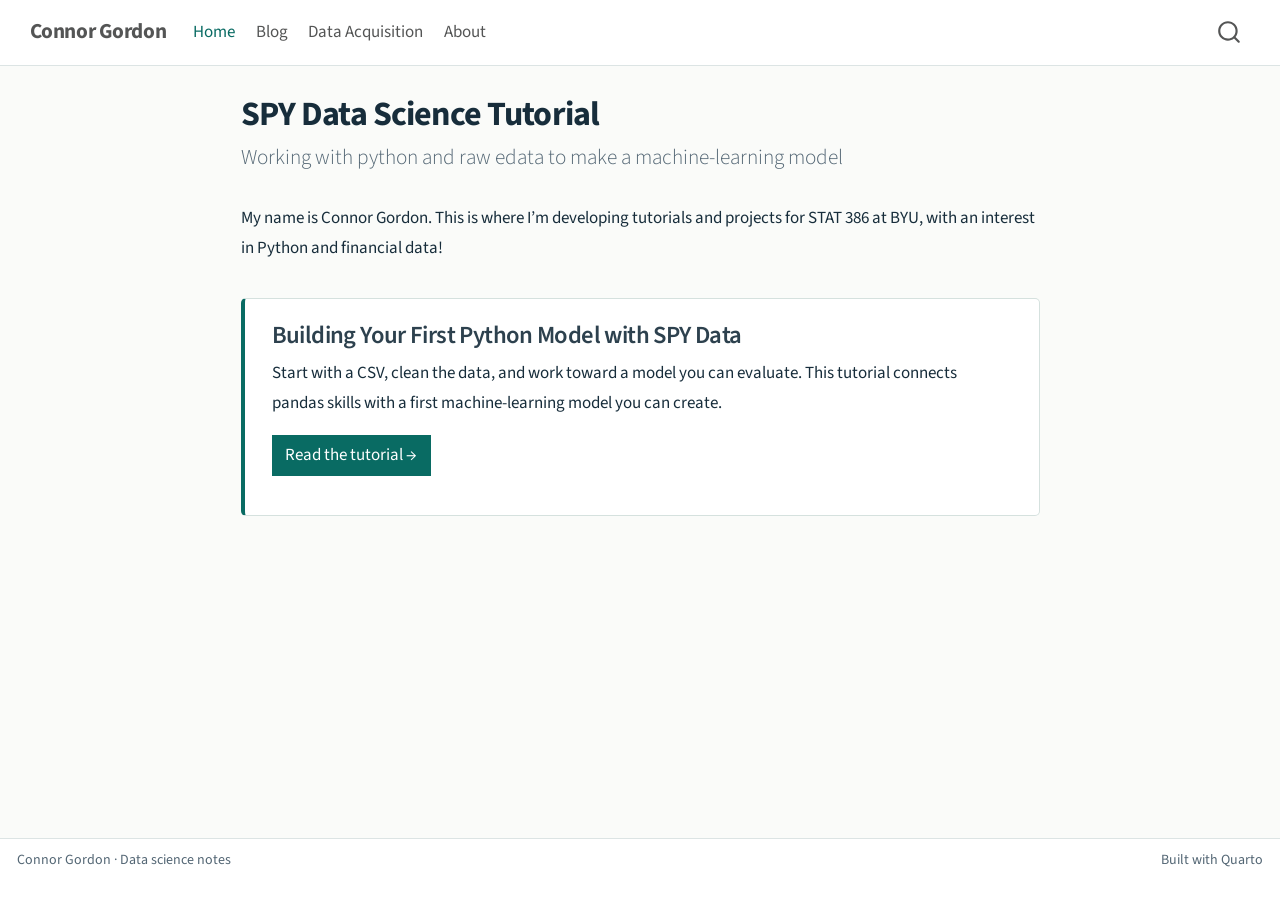
<file: docs/index.html>
<!DOCTYPE html>
<html xmlns="http://www.w3.org/1999/xhtml" lang="en" xml:lang="en"><head>

<meta charset="utf-8">
<meta name="generator" content="quarto-1.10.18">

<meta name="viewport" content="width=device-width, initial-scale=1.0, user-scalable=yes">


<title>SPY Data Science Tutorial – Connor Gordon</title>
<style>
/* Default styles provided by pandoc.
** See https://pandoc.org/MANUAL.html#variables-for-html for config info.
*/
span.smallcaps{font-variant: small-caps;}
div.columns{display: flex; gap: 1.5em;}
div.column{flex: auto;}
@media screen {
div.columns{gap: min(4vw, 1.5em);}
div.column{overflow-x: auto;}
}
div.hanging-indent{margin-left: 1.5em; text-indent: -1.5em;}
ul.task-list{list-style: none;}
ul.task-list li input[type="checkbox"] {
  width: 0.8em;
  margin: 0 0.8em 0.2em -1em; /* quarto-specific, see https://github.com/quarto-dev/quarto-cli/issues/4556 */ 
  vertical-align: middle;
}
</style>


<script src="site_libs/quarto-nav/quarto-nav.js"></script>
<script src="site_libs/quarto-nav/headroom.min.js"></script>
<script src="site_libs/clipboard/clipboard.min.js"></script>
<script src="site_libs/quarto-search/autocomplete.umd.js"></script>
<script src="site_libs/quarto-search/fuse.min.js"></script>
<script src="site_libs/quarto-search/quarto-search.js"></script>
<meta name="quarto:offset" content="./">
<script src="site_libs/quarto-html/quarto.js" type="module"></script>
<script src="site_libs/quarto-html/tabsets/tabsets.js" type="module"></script>
<script src="site_libs/quarto-html/popper.min.js"></script>
<script src="site_libs/quarto-html/tippy.umd.min.js"></script>
<script src="site_libs/quarto-html/anchor.min.js"></script>
<link href="site_libs/quarto-html/tippy.css" rel="stylesheet">
<link href="site_libs/quarto-html/quarto-syntax-highlighting-bb62276ab45c84d9efd712f51ff97b5a.css" rel="stylesheet" id="quarto-text-highlighting-styles">
<script src="site_libs/bootstrap/bootstrap.min.js"></script>
<link href="site_libs/bootstrap/bootstrap-icons.css" rel="stylesheet">
<link href="site_libs/bootstrap/bootstrap-09fef243f5e36adec4033a4539b6f025.min.css" rel="stylesheet" append-hash="true" id="quarto-bootstrap" data-mode="light">
<script id="quarto-search-options" type="application/json">{
  "location": "navbar",
  "copy-button": false,
  "collapse-after": 3,
  "panel-placement": "end",
  "type": "overlay",
  "limit": 50,
  "keyboard-shortcut": [
    "f",
    "/",
    "s"
  ],
  "show-item-context": false,
  "language": {
    "search-no-results-text": "No results",
    "search-matching-documents-text": "matching documents",
    "search-copy-link-title": "Copy link to search",
    "search-hide-matches-text": "Hide additional matches",
    "search-more-match-text": "more match in this document",
    "search-more-matches-text": "more matches in this document",
    "search-clear-button-title": "Clear",
    "search-text-placeholder": "",
    "search-detached-cancel-button-title": "Cancel",
    "search-submit-button-title": "Submit",
    "search-label": "Search"
  }
}</script>


<link rel="stylesheet" href="styles.css">
</head>

<body class="nav-fixed fullcontent quarto-light">

<div id="quarto-search-results"></div>
  <header id="quarto-header" class="headroom fixed-top">
    <nav class="navbar navbar-expand-lg " data-bs-theme="dark">
      <div class="navbar-container container-fluid">
      <div class="navbar-brand-container mx-auto">
    <a class="navbar-brand" href="./index.html">
    <span class="navbar-title">Connor Gordon</span>
    </a>
  </div>
            <div id="quarto-search" class="" title="Search"></div>
          <button class="navbar-toggler" type="button" data-bs-toggle="collapse" data-bs-target="#navbarCollapse" aria-controls="navbarCollapse" role="menu" aria-expanded="false" aria-label="Toggle navigation" onclick="if (window.quartoToggleHeadroom) { window.quartoToggleHeadroom(); }">
  <span class="navbar-toggler-icon"></span>
</button>
          <div class="collapse navbar-collapse" id="navbarCollapse">
            <ul class="navbar-nav navbar-nav-scroll me-auto">
  <li class="nav-item">
    <a class="nav-link active" href="./index.html" aria-current="page"> 
<span class="menu-text">Home</span></a>
  </li>  
  <li class="nav-item">
    <a class="nav-link" href="./blog.html"> 
<span class="menu-text">Blog</span></a>
  </li>  
  <li class="nav-item">
    <a class="nav-link" href="./data-acquisition.html">
<span class="menu-text">Data Acquisition</span></a>
  </li>
  <li class="nav-item">
    <a class="nav-link" href="./about.html"> 
<span class="menu-text">About</span></a>
  </li>  
</ul>
          </div> <!-- /navcollapse -->
            <div class="quarto-navbar-tools">
</div>
      </div> <!-- /container-fluid -->
    </nav>
</header>
<!-- content -->
<div id="quarto-content" class="quarto-container page-columns page-rows-contents page-layout-article page-navbar">
<!-- sidebar -->
<!-- margin-sidebar -->
    
<!-- main -->
<main class="content" id="quarto-document-content">

<header id="title-block-header" class="quarto-title-block default">
<div class="quarto-title">
<h1 class="title">SPY Data Science Tutorial</h1>
<p class="subtitle lead">Working with python and raw edata to make a machine-learning model</p>
</div>



<div class="quarto-title-meta">

    
  
    
  </div>
  


</header>


<p>My name is Connor Gordon. This is where I’m developing tutorials and projects for STAT 386 at BYU, with an interest in Python and financial data!</p>
<section id="building-your-first-python-model-with-spy-data" class="level3 tutorial-card">
<h3 class="anchored" data-anchor-id="building-your-first-python-model-with-spy-data">Building Your First Python Model with SPY Data</h3>
<p>Start with a CSV, clean the data, and work toward a model you can evaluate. This tutorial connects pandas skills with a first machine-learning model you can create.</p>
<p><a href="./blog.html" class="btn btn-primary">Read the tutorial →</a></p>
</section>



</main> <!-- /main -->
<script id="quarto-html-after-body" type="application/javascript">
  window.document.addEventListener("DOMContentLoaded", function (event) {
    const icon = "";
    const anchorJS = new window.AnchorJS();
    anchorJS.options = {
      placement: 'right',
      icon: icon
    };
    anchorJS.add('.anchored');
    const isCodeAnnotation = (el) => {
      for (const clz of el.classList) {
        if (clz.startsWith('code-annotation-')) {                     
          return true;
        }
      }
      return false;
    }
    const onCopySuccess = function(e) {
      // button target
      const button = e.trigger;
      // don't keep focus
      button.blur();
      // flash "checked"
      button.classList.add('code-copy-button-checked');
      var currentTitle = button.getAttribute("title");
      button.setAttribute("title", "Copied!");
      let tooltip;
      if (window.bootstrap) {
        button.setAttribute("data-bs-toggle", "tooltip");
        button.setAttribute("data-bs-placement", "left");
        button.setAttribute("data-bs-title", "Copied!");
        tooltip = new bootstrap.Tooltip(button, 
          { trigger: "manual", 
            customClass: "code-copy-button-tooltip",
            offset: [0, -8]});
        tooltip.show();    
      }
      setTimeout(function() {
        if (tooltip) {
          tooltip.hide();
          button.removeAttribute("data-bs-title");
          button.removeAttribute("data-bs-toggle");
          button.removeAttribute("data-bs-placement");
        }
        button.setAttribute("title", currentTitle);
        button.classList.remove('code-copy-button-checked');
      }, 1000);
      // clear code selection
      e.clearSelection();
    }
    const getTextToCopy = function(trigger) {
      const outerScaffold = trigger.parentElement.cloneNode(true);
      const codeEl = outerScaffold.querySelector('code');
      for (const childEl of codeEl.children) {
        if (isCodeAnnotation(childEl)) {
          childEl.remove();
        }
      }
      return codeEl.innerText;
    }
    const clipboard = new window.ClipboardJS('.code-copy-button:not([data-in-quarto-modal])', {
      text: getTextToCopy
    });
    clipboard.on('success', onCopySuccess);
    if (window.document.getElementById('quarto-embedded-source-code-modal')) {
      const clipboardModal = new window.ClipboardJS('.code-copy-button[data-in-quarto-modal]', {
        text: getTextToCopy,
        container: window.document.getElementById('quarto-embedded-source-code-modal')
      });
      clipboardModal.on('success', onCopySuccess);
    }
      var localhostRegex = new RegExp(/^(?:http|https):\/\/localhost\:?[0-9]*\//);
      var mailtoRegex = new RegExp(/^mailto:/);
        var filterRegex = new RegExp('/' + window.location.host + '/');
      var isInternal = (href) => {
          return filterRegex.test(href) || localhostRegex.test(href) || mailtoRegex.test(href);
      }
      // Inspect non-navigation links and adorn them if external
     var links = window.document.querySelectorAll('a[href]:not(.nav-link):not(.navbar-brand):not(.toc-action):not(.sidebar-link):not(.sidebar-item-toggle):not(.pagination-link):not(.no-external):not([aria-hidden]):not(.dropdown-item):not(.quarto-navigation-tool):not(.about-link)');
      for (var i=0; i<links.length; i++) {
        const link = links[i];
        if (!isInternal(link.href)) {
          // undo the damage that might have been done by quarto-nav.js in the case of
          // links that we want to consider external
          if (link.dataset.originalHref !== undefined) {
            link.href = link.dataset.originalHref;
          }
        }
      }
    function tippyHover(el, contentFn, onTriggerFn, onUntriggerFn) {
      const config = {
        allowHTML: true,
        maxWidth: 500,
        delay: 100,
        arrow: false,
        appendTo: function(el) {
            return el.parentElement;
        },
        interactive: true,
        interactiveBorder: 10,
        theme: 'quarto',
        placement: 'bottom-start',
      };
      if (contentFn) {
        config.content = contentFn;
      }
      if (onTriggerFn) {
        config.onTrigger = onTriggerFn;
      }
      if (onUntriggerFn) {
        config.onUntrigger = onUntriggerFn;
      }
      window.tippy(el, config); 
    }
    const noterefs = window.document.querySelectorAll('a[role="doc-noteref"]');
    for (var i=0; i<noterefs.length; i++) {
      const ref = noterefs[i];
      tippyHover(ref, function() {
        // use id or data attribute instead here
        let href = ref.getAttribute('data-footnote-href') || ref.getAttribute('href');
        try { href = new URL(href).hash; } catch {}
        const id = href.replace(/^#\/?/, "");
        const note = window.document.getElementById(id);
        if (note) {
          return note.innerHTML;
        } else {
          return "";
        }
      });
    }
    const xrefs = window.document.querySelectorAll('a.quarto-xref');
    const processXRef = (id, note) => {
      // Strip column container classes
      const stripColumnClz = (el) => {
        el.classList.remove("page-full", "page-columns");
        if (el.children) {
          for (const child of el.children) {
            stripColumnClz(child);
          }
        }
      }
      stripColumnClz(note)
      if (id === null || id.startsWith('sec-')) {
        // Special case sections, only their first couple elements
        const container = document.createElement("div");
        if (note.children && note.children.length > 2) {
          container.appendChild(note.children[0].cloneNode(true));
          for (let i = 1; i < note.children.length; i++) {
            const child = note.children[i];
            if (child.tagName === "P" && child.innerText === "") {
              continue;
            } else {
              container.appendChild(child.cloneNode(true));
              break;
            }
          }
          if (window.Quarto?.typesetMath) {
            window.Quarto.typesetMath(container);
          }
          return container.innerHTML
        } else {
          if (window.Quarto?.typesetMath) {
            window.Quarto.typesetMath(note);
          }
          return note.innerHTML;
        }
      } else {
        // Remove any anchor links if they are present
        const anchorLink = note.querySelector('a.anchorjs-link');
        if (anchorLink) {
          anchorLink.remove();
        }
        if (window.Quarto?.typesetMath) {
          window.Quarto.typesetMath(note);
        }
        if (note.classList.contains("callout")) {
          return note.outerHTML;
        } else {
          return note.innerHTML;
        }
      }
    }
    for (var i=0; i<xrefs.length; i++) {
      const xref = xrefs[i];
      tippyHover(xref, undefined, function(instance) {
        instance.disable();
        let url = xref.getAttribute('href');
        let hash = undefined; 
        if (url.startsWith('#')) {
          hash = url;
        } else {
          try { hash = new URL(url).hash; } catch {}
        }
        if (hash) {
          const id = hash.replace(/^#\/?/, "");
          const note = window.document.getElementById(id);
          if (note !== null) {
            try {
              const html = processXRef(id, note.cloneNode(true));
              instance.setContent(html);
            } finally {
              instance.enable();
              instance.show();
            }
          } else {
            // See if we can fetch this
            fetch(url.split('#')[0])
            .then(res => res.text())
            .then(html => {
              const parser = new DOMParser();
              const htmlDoc = parser.parseFromString(html, "text/html");
              const note = htmlDoc.getElementById(id);
              if (note !== null) {
                const html = processXRef(id, note);
                instance.setContent(html);
              } 
            }).finally(() => {
              instance.enable();
              instance.show();
            });
          }
        } else {
          // See if we can fetch a full url (with no hash to target)
          // This is a special case and we should probably do some content thinning / targeting
          fetch(url)
          .then(res => res.text())
          .then(html => {
            const parser = new DOMParser();
            const htmlDoc = parser.parseFromString(html, "text/html");
            const note = htmlDoc.querySelector('main.content');
            if (note !== null) {
              // This should only happen for chapter cross references
              // (since there is no id in the URL)
              // remove the first header
              if (note.children.length > 0 && note.children[0].tagName === "HEADER") {
                note.children[0].remove();
              }
              const html = processXRef(null, note);
              instance.setContent(html);
            } 
          }).finally(() => {
            instance.enable();
            instance.show();
          });
        }
      }, function(instance) {
      });
    }
        let selectedAnnoteEl;
        const selectorForAnnotation = ( cell, annotation) => {
          let cellAttr = 'data-code-cell="' + cell + '"';
          let lineAttr = 'data-code-annotation="' +  annotation + '"';
          const selector = 'span[' + cellAttr + '][' + lineAttr + ']';
          return selector;
        }
        const selectCodeLines = (annoteEl) => {
          const doc = window.document;
          const targetCell = annoteEl.getAttribute("data-target-cell");
          const targetAnnotation = annoteEl.getAttribute("data-target-annotation");
          const annoteSpan = window.document.querySelector(selectorForAnnotation(targetCell, targetAnnotation));
          const lines = annoteSpan.getAttribute("data-code-lines").split(",");
          const lineIds = lines.map((line) => {
            return targetCell + "-" + line;
          })
          let top = null;
          let height = null;
          let parent = null;
          if (lineIds.length > 0) {
              //compute the position of the single el (top and bottom and make a div)
              const el = window.document.getElementById(lineIds[0]);
              top = el.offsetTop;
              height = el.offsetHeight;
              parent = el.parentElement.parentElement;
            if (lineIds.length > 1) {
              const lastEl = window.document.getElementById(lineIds[lineIds.length - 1]);
              const bottom = lastEl.offsetTop + lastEl.offsetHeight;
              height = bottom - top;
            }
            if (top !== null && height !== null && parent !== null) {
              // cook up a div (if necessary) and position it 
              let div = window.document.getElementById("code-annotation-line-highlight");
              if (div === null) {
                div = window.document.createElement("div");
                div.setAttribute("id", "code-annotation-line-highlight");
                div.style.position = 'absolute';
                parent.appendChild(div);
              }
              div.style.top = top - 2 + "px";
              div.style.height = height + 4 + "px";
              div.style.left = 0;
              let gutterDiv = window.document.getElementById("code-annotation-line-highlight-gutter");
              if (gutterDiv === null) {
                gutterDiv = window.document.createElement("div");
                gutterDiv.setAttribute("id", "code-annotation-line-highlight-gutter");
                gutterDiv.style.position = 'absolute';
                const codeCell = window.document.getElementById(targetCell);
                const gutter = codeCell.querySelector('.code-annotation-gutter');
                gutter.appendChild(gutterDiv);
              }
              gutterDiv.style.top = top - 2 + "px";
              gutterDiv.style.height = height + 4 + "px";
            }
            selectedAnnoteEl = annoteEl;
          }
        };
        const unselectCodeLines = () => {
          const elementsIds = ["code-annotation-line-highlight", "code-annotation-line-highlight-gutter"];
          elementsIds.forEach((elId) => {
            const div = window.document.getElementById(elId);
            if (div) {
              div.remove();
            }
          });
          selectedAnnoteEl = undefined;
        };
          // Handle positioning of the toggle
      window.addEventListener(
        "resize",
        throttle(() => {
          elRect = undefined;
          if (selectedAnnoteEl) {
            selectCodeLines(selectedAnnoteEl);
          }
        }, 10)
      );
      function throttle(fn, ms) {
      let throttle = false;
      let timer;
        return (...args) => {
          if(!throttle) { // first call gets through
              fn.apply(this, args);
              throttle = true;
          } else { // all the others get throttled
              if(timer) clearTimeout(timer); // cancel #2
              timer = setTimeout(() => {
                fn.apply(this, args);
                timer = throttle = false;
              }, ms);
          }
        };
      }
        // Attach click handler to the DT
        const annoteDls = window.document.querySelectorAll('dt[data-target-cell]');
        for (const annoteDlNode of annoteDls) {
          annoteDlNode.addEventListener('click', (event) => {
            const clickedEl = event.target;
            if (clickedEl !== selectedAnnoteEl) {
              unselectCodeLines();
              const activeEl = window.document.querySelector('dt[data-target-cell].code-annotation-active');
              if (activeEl) {
                activeEl.classList.remove('code-annotation-active');
              }
              selectCodeLines(clickedEl);
              clickedEl.classList.add('code-annotation-active');
            } else {
              // Unselect the line
              unselectCodeLines();
              clickedEl.classList.remove('code-annotation-active');
            }
          });
        }
    const findCites = (el) => {
      const parentEl = el.parentElement;
      if (parentEl) {
        const cites = parentEl.dataset.cites;
        if (cites) {
          return {
            el,
            cites: cites.split(' ')
          };
        } else {
          return findCites(el.parentElement)
        }
      } else {
        return undefined;
      }
    };
    var bibliorefs = window.document.querySelectorAll('a[role="doc-biblioref"]');
    for (var i=0; i<bibliorefs.length; i++) {
      const ref = bibliorefs[i];
      const citeInfo = findCites(ref);
      if (citeInfo) {
        tippyHover(citeInfo.el, function() {
          var popup = window.document.createElement('div');
          citeInfo.cites.forEach(function(cite) {
            var citeDiv = window.document.createElement('div');
            citeDiv.classList.add('hanging-indent');
            citeDiv.classList.add('csl-entry');
            var biblioDiv = window.document.getElementById('ref-' + cite);
            if (biblioDiv) {
              citeDiv.innerHTML = biblioDiv.innerHTML;
            }
            popup.appendChild(citeDiv);
          });
          return popup.innerHTML;
        });
      }
    }
  });
  </script>
</div> <!-- /content -->
<footer class="footer">
  <div class="nav-footer">
    <div class="nav-footer-left">
<p>Connor Gordon · Data science notes</p>
</div>   
    <div class="nav-footer-center">
      &nbsp;
    </div>
    <div class="nav-footer-right">
<p>Built with Quarto</p>
</div>
  </div>
</footer>




</body></html>
</file>
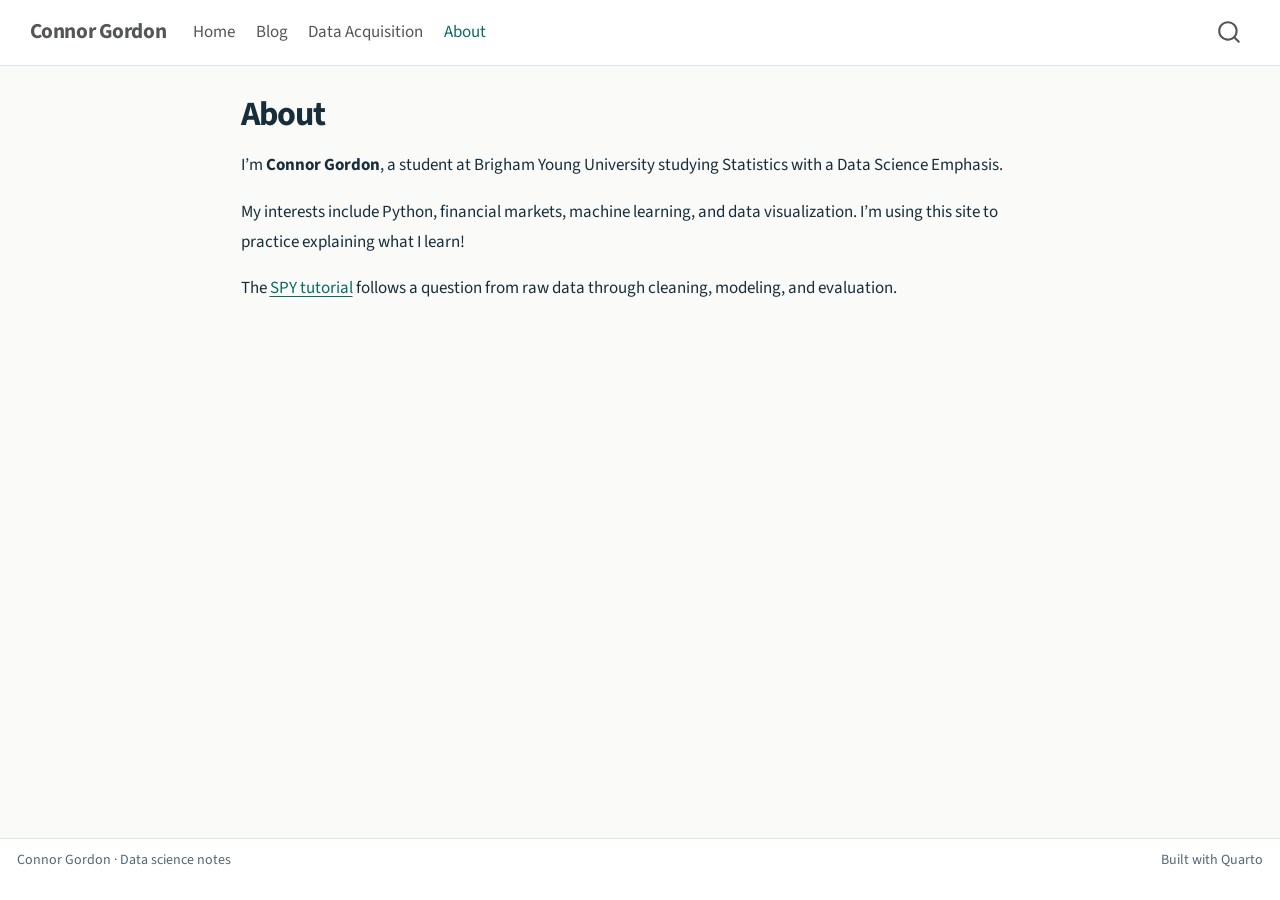
<file: docs/about.html>
<!DOCTYPE html>
<html xmlns="http://www.w3.org/1999/xhtml" lang="en" xml:lang="en"><head>

<meta charset="utf-8">
<meta name="generator" content="quarto-1.10.18">

<meta name="viewport" content="width=device-width, initial-scale=1.0, user-scalable=yes">


<title>About – Connor Gordon</title>
<style>
/* Default styles provided by pandoc.
** See https://pandoc.org/MANUAL.html#variables-for-html for config info.
*/
span.smallcaps{font-variant: small-caps;}
div.columns{display: flex; gap: 1.5em;}
div.column{flex: auto;}
@media screen {
div.columns{gap: min(4vw, 1.5em);}
div.column{overflow-x: auto;}
}
div.hanging-indent{margin-left: 1.5em; text-indent: -1.5em;}
ul.task-list{list-style: none;}
ul.task-list li input[type="checkbox"] {
  width: 0.8em;
  margin: 0 0.8em 0.2em -1em; /* quarto-specific, see https://github.com/quarto-dev/quarto-cli/issues/4556 */ 
  vertical-align: middle;
}
</style>


<script src="site_libs/quarto-nav/quarto-nav.js"></script>
<script src="site_libs/quarto-nav/headroom.min.js"></script>
<script src="site_libs/clipboard/clipboard.min.js"></script>
<script src="site_libs/quarto-search/autocomplete.umd.js"></script>
<script src="site_libs/quarto-search/fuse.min.js"></script>
<script src="site_libs/quarto-search/quarto-search.js"></script>
<meta name="quarto:offset" content="./">
<script src="site_libs/quarto-html/quarto.js" type="module"></script>
<script src="site_libs/quarto-html/tabsets/tabsets.js" type="module"></script>
<script src="site_libs/quarto-html/popper.min.js"></script>
<script src="site_libs/quarto-html/tippy.umd.min.js"></script>
<script src="site_libs/quarto-html/anchor.min.js"></script>
<link href="site_libs/quarto-html/tippy.css" rel="stylesheet">
<link href="site_libs/quarto-html/quarto-syntax-highlighting-bb62276ab45c84d9efd712f51ff97b5a.css" rel="stylesheet" id="quarto-text-highlighting-styles">
<script src="site_libs/bootstrap/bootstrap.min.js"></script>
<link href="site_libs/bootstrap/bootstrap-icons.css" rel="stylesheet">
<link href="site_libs/bootstrap/bootstrap-09fef243f5e36adec4033a4539b6f025.min.css" rel="stylesheet" append-hash="true" id="quarto-bootstrap" data-mode="light">
<script id="quarto-search-options" type="application/json">{
  "location": "navbar",
  "copy-button": false,
  "collapse-after": 3,
  "panel-placement": "end",
  "type": "overlay",
  "limit": 50,
  "keyboard-shortcut": [
    "f",
    "/",
    "s"
  ],
  "show-item-context": false,
  "language": {
    "search-no-results-text": "No results",
    "search-matching-documents-text": "matching documents",
    "search-copy-link-title": "Copy link to search",
    "search-hide-matches-text": "Hide additional matches",
    "search-more-match-text": "more match in this document",
    "search-more-matches-text": "more matches in this document",
    "search-clear-button-title": "Clear",
    "search-text-placeholder": "",
    "search-detached-cancel-button-title": "Cancel",
    "search-submit-button-title": "Submit",
    "search-label": "Search"
  }
}</script>


<link rel="stylesheet" href="styles.css">
</head>

<body class="nav-fixed fullcontent quarto-light">

<div id="quarto-search-results"></div>
  <header id="quarto-header" class="headroom fixed-top">
    <nav class="navbar navbar-expand-lg " data-bs-theme="dark">
      <div class="navbar-container container-fluid">
      <div class="navbar-brand-container mx-auto">
    <a class="navbar-brand" href="./index.html">
    <span class="navbar-title">Connor Gordon</span>
    </a>
  </div>
            <div id="quarto-search" class="" title="Search"></div>
          <button class="navbar-toggler" type="button" data-bs-toggle="collapse" data-bs-target="#navbarCollapse" aria-controls="navbarCollapse" role="menu" aria-expanded="false" aria-label="Toggle navigation" onclick="if (window.quartoToggleHeadroom) { window.quartoToggleHeadroom(); }">
  <span class="navbar-toggler-icon"></span>
</button>
          <div class="collapse navbar-collapse" id="navbarCollapse">
            <ul class="navbar-nav navbar-nav-scroll me-auto">
  <li class="nav-item">
    <a class="nav-link" href="./index.html"> 
<span class="menu-text">Home</span></a>
  </li>  
  <li class="nav-item">
    <a class="nav-link" href="./blog.html"> 
<span class="menu-text">Blog</span></a>
  </li>  
  <li class="nav-item">
    <a class="nav-link" href="./data-acquisition.html">
<span class="menu-text">Data Acquisition</span></a>
  </li>
  <li class="nav-item">
    <a class="nav-link active" href="./about.html" aria-current="page"> 
<span class="menu-text">About</span></a>
  </li>  
</ul>
          </div> <!-- /navcollapse -->
            <div class="quarto-navbar-tools">
</div>
      </div> <!-- /container-fluid -->
    </nav>
</header>
<!-- content -->
<div id="quarto-content" class="quarto-container page-columns page-rows-contents page-layout-article page-navbar">
<!-- sidebar -->
<!-- margin-sidebar -->
    
<!-- main -->
<main class="content" id="quarto-document-content">

<header id="title-block-header" class="quarto-title-block default">
<div class="quarto-title">
<h1 class="title">About</h1>
</div>



<div class="quarto-title-meta">

    
  
    
  </div>
  


</header>


<p>I’m <strong>Connor Gordon</strong>, a student at Brigham Young University studying Statistics with a Data Science Emphasis.</p>
<p>My interests include Python, financial markets, machine learning, and data visualization. I’m using this site to practice explaining what I learn!</p>
<p>The <a href="./blog.html">SPY tutorial</a> follows a question from raw data through cleaning, modeling, and evaluation.</p>



</main> <!-- /main -->
<script id="quarto-html-after-body" type="application/javascript">
  window.document.addEventListener("DOMContentLoaded", function (event) {
    const icon = "";
    const anchorJS = new window.AnchorJS();
    anchorJS.options = {
      placement: 'right',
      icon: icon
    };
    anchorJS.add('.anchored');
    const isCodeAnnotation = (el) => {
      for (const clz of el.classList) {
        if (clz.startsWith('code-annotation-')) {                     
          return true;
        }
      }
      return false;
    }
    const onCopySuccess = function(e) {
      // button target
      const button = e.trigger;
      // don't keep focus
      button.blur();
      // flash "checked"
      button.classList.add('code-copy-button-checked');
      var currentTitle = button.getAttribute("title");
      button.setAttribute("title", "Copied!");
      let tooltip;
      if (window.bootstrap) {
        button.setAttribute("data-bs-toggle", "tooltip");
        button.setAttribute("data-bs-placement", "left");
        button.setAttribute("data-bs-title", "Copied!");
        tooltip = new bootstrap.Tooltip(button, 
          { trigger: "manual", 
            customClass: "code-copy-button-tooltip",
            offset: [0, -8]});
        tooltip.show();    
      }
      setTimeout(function() {
        if (tooltip) {
          tooltip.hide();
          button.removeAttribute("data-bs-title");
          button.removeAttribute("data-bs-toggle");
          button.removeAttribute("data-bs-placement");
        }
        button.setAttribute("title", currentTitle);
        button.classList.remove('code-copy-button-checked');
      }, 1000);
      // clear code selection
      e.clearSelection();
    }
    const getTextToCopy = function(trigger) {
      const outerScaffold = trigger.parentElement.cloneNode(true);
      const codeEl = outerScaffold.querySelector('code');
      for (const childEl of codeEl.children) {
        if (isCodeAnnotation(childEl)) {
          childEl.remove();
        }
      }
      return codeEl.innerText;
    }
    const clipboard = new window.ClipboardJS('.code-copy-button:not([data-in-quarto-modal])', {
      text: getTextToCopy
    });
    clipboard.on('success', onCopySuccess);
    if (window.document.getElementById('quarto-embedded-source-code-modal')) {
      const clipboardModal = new window.ClipboardJS('.code-copy-button[data-in-quarto-modal]', {
        text: getTextToCopy,
        container: window.document.getElementById('quarto-embedded-source-code-modal')
      });
      clipboardModal.on('success', onCopySuccess);
    }
      var localhostRegex = new RegExp(/^(?:http|https):\/\/localhost\:?[0-9]*\//);
      var mailtoRegex = new RegExp(/^mailto:/);
        var filterRegex = new RegExp('/' + window.location.host + '/');
      var isInternal = (href) => {
          return filterRegex.test(href) || localhostRegex.test(href) || mailtoRegex.test(href);
      }
      // Inspect non-navigation links and adorn them if external
     var links = window.document.querySelectorAll('a[href]:not(.nav-link):not(.navbar-brand):not(.toc-action):not(.sidebar-link):not(.sidebar-item-toggle):not(.pagination-link):not(.no-external):not([aria-hidden]):not(.dropdown-item):not(.quarto-navigation-tool):not(.about-link)');
      for (var i=0; i<links.length; i++) {
        const link = links[i];
        if (!isInternal(link.href)) {
          // undo the damage that might have been done by quarto-nav.js in the case of
          // links that we want to consider external
          if (link.dataset.originalHref !== undefined) {
            link.href = link.dataset.originalHref;
          }
        }
      }
    function tippyHover(el, contentFn, onTriggerFn, onUntriggerFn) {
      const config = {
        allowHTML: true,
        maxWidth: 500,
        delay: 100,
        arrow: false,
        appendTo: function(el) {
            return el.parentElement;
        },
        interactive: true,
        interactiveBorder: 10,
        theme: 'quarto',
        placement: 'bottom-start',
      };
      if (contentFn) {
        config.content = contentFn;
      }
      if (onTriggerFn) {
        config.onTrigger = onTriggerFn;
      }
      if (onUntriggerFn) {
        config.onUntrigger = onUntriggerFn;
      }
      window.tippy(el, config); 
    }
    const noterefs = window.document.querySelectorAll('a[role="doc-noteref"]');
    for (var i=0; i<noterefs.length; i++) {
      const ref = noterefs[i];
      tippyHover(ref, function() {
        // use id or data attribute instead here
        let href = ref.getAttribute('data-footnote-href') || ref.getAttribute('href');
        try { href = new URL(href).hash; } catch {}
        const id = href.replace(/^#\/?/, "");
        const note = window.document.getElementById(id);
        if (note) {
          return note.innerHTML;
        } else {
          return "";
        }
      });
    }
    const xrefs = window.document.querySelectorAll('a.quarto-xref');
    const processXRef = (id, note) => {
      // Strip column container classes
      const stripColumnClz = (el) => {
        el.classList.remove("page-full", "page-columns");
        if (el.children) {
          for (const child of el.children) {
            stripColumnClz(child);
          }
        }
      }
      stripColumnClz(note)
      if (id === null || id.startsWith('sec-')) {
        // Special case sections, only their first couple elements
        const container = document.createElement("div");
        if (note.children && note.children.length > 2) {
          container.appendChild(note.children[0].cloneNode(true));
          for (let i = 1; i < note.children.length; i++) {
            const child = note.children[i];
            if (child.tagName === "P" && child.innerText === "") {
              continue;
            } else {
              container.appendChild(child.cloneNode(true));
              break;
            }
          }
          if (window.Quarto?.typesetMath) {
            window.Quarto.typesetMath(container);
          }
          return container.innerHTML
        } else {
          if (window.Quarto?.typesetMath) {
            window.Quarto.typesetMath(note);
          }
          return note.innerHTML;
        }
      } else {
        // Remove any anchor links if they are present
        const anchorLink = note.querySelector('a.anchorjs-link');
        if (anchorLink) {
          anchorLink.remove();
        }
        if (window.Quarto?.typesetMath) {
          window.Quarto.typesetMath(note);
        }
        if (note.classList.contains("callout")) {
          return note.outerHTML;
        } else {
          return note.innerHTML;
        }
      }
    }
    for (var i=0; i<xrefs.length; i++) {
      const xref = xrefs[i];
      tippyHover(xref, undefined, function(instance) {
        instance.disable();
        let url = xref.getAttribute('href');
        let hash = undefined; 
        if (url.startsWith('#')) {
          hash = url;
        } else {
          try { hash = new URL(url).hash; } catch {}
        }
        if (hash) {
          const id = hash.replace(/^#\/?/, "");
          const note = window.document.getElementById(id);
          if (note !== null) {
            try {
              const html = processXRef(id, note.cloneNode(true));
              instance.setContent(html);
            } finally {
              instance.enable();
              instance.show();
            }
          } else {
            // See if we can fetch this
            fetch(url.split('#')[0])
            .then(res => res.text())
            .then(html => {
              const parser = new DOMParser();
              const htmlDoc = parser.parseFromString(html, "text/html");
              const note = htmlDoc.getElementById(id);
              if (note !== null) {
                const html = processXRef(id, note);
                instance.setContent(html);
              } 
            }).finally(() => {
              instance.enable();
              instance.show();
            });
          }
        } else {
          // See if we can fetch a full url (with no hash to target)
          // This is a special case and we should probably do some content thinning / targeting
          fetch(url)
          .then(res => res.text())
          .then(html => {
            const parser = new DOMParser();
            const htmlDoc = parser.parseFromString(html, "text/html");
            const note = htmlDoc.querySelector('main.content');
            if (note !== null) {
              // This should only happen for chapter cross references
              // (since there is no id in the URL)
              // remove the first header
              if (note.children.length > 0 && note.children[0].tagName === "HEADER") {
                note.children[0].remove();
              }
              const html = processXRef(null, note);
              instance.setContent(html);
            } 
          }).finally(() => {
            instance.enable();
            instance.show();
          });
        }
      }, function(instance) {
      });
    }
        let selectedAnnoteEl;
        const selectorForAnnotation = ( cell, annotation) => {
          let cellAttr = 'data-code-cell="' + cell + '"';
          let lineAttr = 'data-code-annotation="' +  annotation + '"';
          const selector = 'span[' + cellAttr + '][' + lineAttr + ']';
          return selector;
        }
        const selectCodeLines = (annoteEl) => {
          const doc = window.document;
          const targetCell = annoteEl.getAttribute("data-target-cell");
          const targetAnnotation = annoteEl.getAttribute("data-target-annotation");
          const annoteSpan = window.document.querySelector(selectorForAnnotation(targetCell, targetAnnotation));
          const lines = annoteSpan.getAttribute("data-code-lines").split(",");
          const lineIds = lines.map((line) => {
            return targetCell + "-" + line;
          })
          let top = null;
          let height = null;
          let parent = null;
          if (lineIds.length > 0) {
              //compute the position of the single el (top and bottom and make a div)
              const el = window.document.getElementById(lineIds[0]);
              top = el.offsetTop;
              height = el.offsetHeight;
              parent = el.parentElement.parentElement;
            if (lineIds.length > 1) {
              const lastEl = window.document.getElementById(lineIds[lineIds.length - 1]);
              const bottom = lastEl.offsetTop + lastEl.offsetHeight;
              height = bottom - top;
            }
            if (top !== null && height !== null && parent !== null) {
              // cook up a div (if necessary) and position it 
              let div = window.document.getElementById("code-annotation-line-highlight");
              if (div === null) {
                div = window.document.createElement("div");
                div.setAttribute("id", "code-annotation-line-highlight");
                div.style.position = 'absolute';
                parent.appendChild(div);
              }
              div.style.top = top - 2 + "px";
              div.style.height = height + 4 + "px";
              div.style.left = 0;
              let gutterDiv = window.document.getElementById("code-annotation-line-highlight-gutter");
              if (gutterDiv === null) {
                gutterDiv = window.document.createElement("div");
                gutterDiv.setAttribute("id", "code-annotation-line-highlight-gutter");
                gutterDiv.style.position = 'absolute';
                const codeCell = window.document.getElementById(targetCell);
                const gutter = codeCell.querySelector('.code-annotation-gutter');
                gutter.appendChild(gutterDiv);
              }
              gutterDiv.style.top = top - 2 + "px";
              gutterDiv.style.height = height + 4 + "px";
            }
            selectedAnnoteEl = annoteEl;
          }
        };
        const unselectCodeLines = () => {
          const elementsIds = ["code-annotation-line-highlight", "code-annotation-line-highlight-gutter"];
          elementsIds.forEach((elId) => {
            const div = window.document.getElementById(elId);
            if (div) {
              div.remove();
            }
          });
          selectedAnnoteEl = undefined;
        };
          // Handle positioning of the toggle
      window.addEventListener(
        "resize",
        throttle(() => {
          elRect = undefined;
          if (selectedAnnoteEl) {
            selectCodeLines(selectedAnnoteEl);
          }
        }, 10)
      );
      function throttle(fn, ms) {
      let throttle = false;
      let timer;
        return (...args) => {
          if(!throttle) { // first call gets through
              fn.apply(this, args);
              throttle = true;
          } else { // all the others get throttled
              if(timer) clearTimeout(timer); // cancel #2
              timer = setTimeout(() => {
                fn.apply(this, args);
                timer = throttle = false;
              }, ms);
          }
        };
      }
        // Attach click handler to the DT
        const annoteDls = window.document.querySelectorAll('dt[data-target-cell]');
        for (const annoteDlNode of annoteDls) {
          annoteDlNode.addEventListener('click', (event) => {
            const clickedEl = event.target;
            if (clickedEl !== selectedAnnoteEl) {
              unselectCodeLines();
              const activeEl = window.document.querySelector('dt[data-target-cell].code-annotation-active');
              if (activeEl) {
                activeEl.classList.remove('code-annotation-active');
              }
              selectCodeLines(clickedEl);
              clickedEl.classList.add('code-annotation-active');
            } else {
              // Unselect the line
              unselectCodeLines();
              clickedEl.classList.remove('code-annotation-active');
            }
          });
        }
    const findCites = (el) => {
      const parentEl = el.parentElement;
      if (parentEl) {
        const cites = parentEl.dataset.cites;
        if (cites) {
          return {
            el,
            cites: cites.split(' ')
          };
        } else {
          return findCites(el.parentElement)
        }
      } else {
        return undefined;
      }
    };
    var bibliorefs = window.document.querySelectorAll('a[role="doc-biblioref"]');
    for (var i=0; i<bibliorefs.length; i++) {
      const ref = bibliorefs[i];
      const citeInfo = findCites(ref);
      if (citeInfo) {
        tippyHover(citeInfo.el, function() {
          var popup = window.document.createElement('div');
          citeInfo.cites.forEach(function(cite) {
            var citeDiv = window.document.createElement('div');
            citeDiv.classList.add('hanging-indent');
            citeDiv.classList.add('csl-entry');
            var biblioDiv = window.document.getElementById('ref-' + cite);
            if (biblioDiv) {
              citeDiv.innerHTML = biblioDiv.innerHTML;
            }
            popup.appendChild(citeDiv);
          });
          return popup.innerHTML;
        });
      }
    }
  });
  </script>
</div> <!-- /content -->
<footer class="footer">
  <div class="nav-footer">
    <div class="nav-footer-left">
<p>Connor Gordon · Data science notes</p>
</div>   
    <div class="nav-footer-center">
      &nbsp;
    </div>
    <div class="nav-footer-right">
<p>Built with Quarto</p>
</div>
  </div>
</footer>




</body></html>
</file>
<file: docs/site_libs/quarto-html/tippy.css>
.tippy-box[data-animation=fade][data-state=hidden]{opacity:0}[data-tippy-root]{max-width:calc(100vw - 10px)}.tippy-box{position:relative;background-color:#333;color:#fff;border-radius:4px;font-size:14px;line-height:1.4;white-space:normal;outline:0;transition-property:transform,visibility,opacity}.tippy-box[data-placement^=top]>.tippy-arrow{bottom:0}.tippy-box[data-placement^=top]>.tippy-arrow:before{bottom:-7px;left:0;border-width:8px 8px 0;border-top-color:initial;transform-origin:center top}.tippy-box[data-placement^=bottom]>.tippy-arrow{top:0}.tippy-box[data-placement^=bottom]>.tippy-arrow:before{top:-7px;left:0;border-width:0 8px 8px;border-bottom-color:initial;transform-origin:center bottom}.tippy-box[data-placement^=left]>.tippy-arrow{right:0}.tippy-box[data-placement^=left]>.tippy-arrow:before{border-width:8px 0 8px 8px;border-left-color:initial;right:-7px;transform-origin:center left}.tippy-box[data-placement^=right]>.tippy-arrow{left:0}.tippy-box[data-placement^=right]>.tippy-arrow:before{left:-7px;border-width:8px 8px 8px 0;border-right-color:initial;transform-origin:center right}.tippy-box[data-inertia][data-state=visible]{transition-timing-function:cubic-bezier(.54,1.5,.38,1.11)}.tippy-arrow{width:16px;height:16px;color:#333}.tippy-arrow:before{content:"";position:absolute;border-color:transparent;border-style:solid}.tippy-content{position:relative;padding:5px 9px;z-index:1}
</file>
<file: docs/site_libs/quarto-html/quarto-syntax-highlighting-bb62276ab45c84d9efd712f51ff97b5a.css>
/* quarto syntax highlight colors */
:root {
  --quarto-hl-al-color: #ff5555;
  --quarto-hl-an-color: #6a737d;
  --quarto-hl-at-color: #d73a49;
  --quarto-hl-bn-color: #005cc5;
  --quarto-hl-bu-color: #d73a49;
  --quarto-hl-ch-color: #032f62;
  --quarto-hl-co-color: #6a737d;
  --quarto-hl-cv-color: #6a737d;
  --quarto-hl-cn-color: #005cc5;
  --quarto-hl-cf-color: #d73a49;
  --quarto-hl-dt-color: #d73a49;
  --quarto-hl-dv-color: #005cc5;
  --quarto-hl-do-color: #6a737d;
  --quarto-hl-er-color: #ff5555;
  --quarto-hl-ex-color: #d73a49;
  --quarto-hl-fl-color: #005cc5;
  --quarto-hl-fu-color: #6f42c1;
  --quarto-hl-im-color: #032f62;
  --quarto-hl-in-color: #6a737d;
  --quarto-hl-kw-color: #d73a49;
  --quarto-hl-op-color: #24292e;
  --quarto-hl-pp-color: #d73a49;
  --quarto-hl-re-color: #6a737d;
  --quarto-hl-sc-color: #005cc5;
  --quarto-hl-ss-color: #032f62;
  --quarto-hl-st-color: #032f62;
  --quarto-hl-va-color: #e36209;
  --quarto-hl-vs-color: #032f62;
  --quarto-hl-wa-color: #ff5555;
}

/* other quarto variables */
:root {
  --quarto-font-monospace: SFMono-Regular, Menlo, Monaco, Consolas, "Liberation Mono", "Courier New", monospace;
}

/* syntax highlight based on Pandoc's rules */
pre > code.sourceCode > span {
  color: #24292e;
}

code.sourceCode > span {
  color: #24292e;
}

div.sourceCode,
div.sourceCode pre.sourceCode {
  color: #24292e;
}

/* Normal */
code span {
  color: #24292e;
}

/* Alert */
code span.al {
  font-weight: bold;
  color: #ff5555;
}

/* Annotation */
code span.an {
  color: #6a737d;
}

/* Attribute */
code span.at {
  color: #d73a49;
}

/* BaseN */
code span.bn {
  color: #005cc5;
}

/* BuiltIn */
code span.bu {
  color: #d73a49;
}

/* ControlFlow */
code span.cf {
  color: #d73a49;
}

/* Char */
code span.ch {
  color: #032f62;
}

/* Constant */
code span.cn {
  color: #005cc5;
}

/* Comment */
code span.co {
  color: #6a737d;
}

/* CommentVar */
code span.cv {
  color: #6a737d;
}

/* Documentation */
code span.do {
  color: #6a737d;
}

/* DataType */
code span.dt {
  color: #d73a49;
}

/* DecVal */
code span.dv {
  color: #005cc5;
}

/* Error */
code span.er {
  color: #ff5555;
  text-decoration: underline;
}

/* Extension */
code span.ex {
  font-weight: bold;
  color: #d73a49;
}

/* Float */
code span.fl {
  color: #005cc5;
}

/* Function */
code span.fu {
  color: #6f42c1;
}

/* Import */
code span.im {
  color: #032f62;
}

/* Information */
code span.in {
  color: #6a737d;
}

/* Keyword */
code span.kw {
  color: #d73a49;
}

/* Operator */
code span.op {
  color: #24292e;
}

/* Preprocessor */
code span.pp {
  color: #d73a49;
}

/* RegionMarker */
code span.re {
  color: #6a737d;
}

/* SpecialChar */
code span.sc {
  color: #005cc5;
}

/* SpecialString */
code span.ss {
  color: #032f62;
}

/* String */
code span.st {
  color: #032f62;
}

/* Variable */
code span.va {
  color: #e36209;
}

/* VerbatimString */
code span.vs {
  color: #032f62;
}

/* Warning */
code span.wa {
  color: #ff5555;
}

.prevent-inlining {
  content: "</";
}

/*# sourceMappingURL=9fff47f1860eaa1c7b80d8cbc12525ed.css.map */
</file>
<file: docs/styles.css>
:root {
  --ink: #172d3b;
  --muted: #536674;
  --accent: #096b63;
  --paper: #fafbf9;
}

body { color: var(--ink); background: var(--paper); }
.navbar { background: #fff; border-bottom: 1px solid #dce4e4; }
.navbar-brand { font-weight: 700; letter-spacing: -0.02em; }
.navbar .nav-link.active { color: var(--accent); }
h1, h2, h3 { letter-spacing: -0.025em; }
h1 { font-weight: 700; line-height: 1.12; }
h2 { margin-top: 2.2rem; }
p, li { line-height: 1.75; }
a { color: var(--accent); text-underline-offset: 0.15em; }
.subtitle { color: var(--muted); max-width: 52rem; }
.tutorial-card { border: 1px solid #d5e1de; border-left: 4px solid var(--accent); background: #fff; padding: 1.3rem 1.6rem; margin: 2rem 0; border-radius: 5px; }
.tutorial-card h3 { margin-top: 0; }
.btn-primary { background: var(--accent); border-color: var(--accent); }
.btn-primary:hover, .btn-primary:focus { background: #064d48; border-color: #064d48; }
.callout { background: #fff; }
div.sourceCode { border: 1px solid #e0e7e6; border-radius: 5px; }
pre.sourceCode { font-size: .87em; }
table { font-size: .93rem; }
.nav-footer { border-top: 1px solid #dce4e4; color: var(--muted); }
@media (max-width: 600px) {
  h1 { font-size: 2rem; }
  .tutorial-card { padding: 1rem; }
}
</file>
